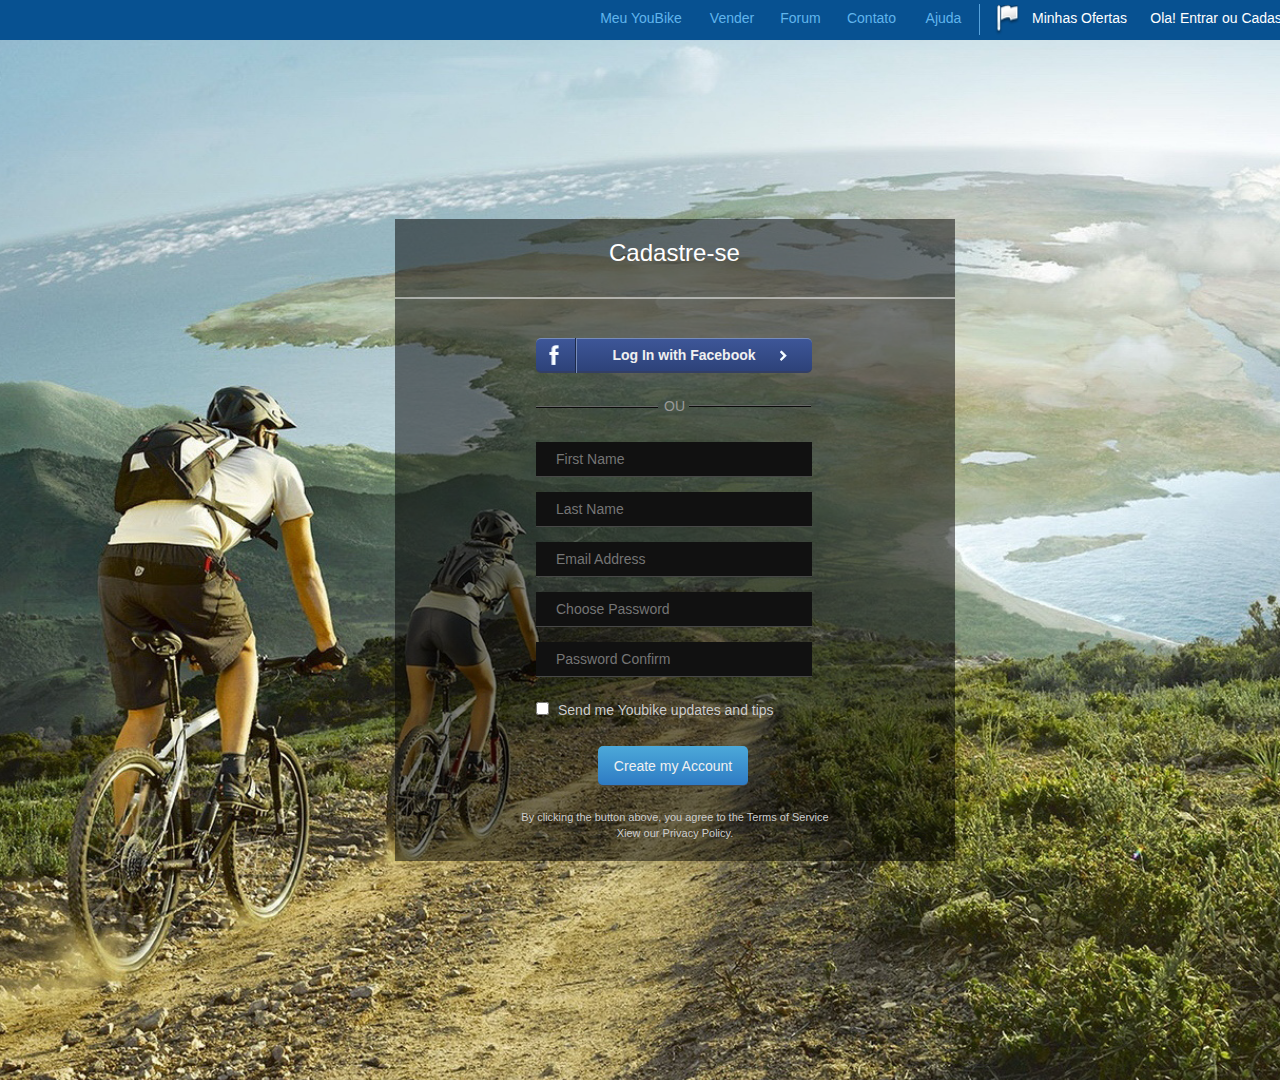
<file: index.html>
<!DOCTYPE html>
<html>
<head>
	<title></title>
	<meta charset="utf-8">
	<meta name="viewport" content="width=device-width, initial-scale=1.0">
	<link rel="stylesheet" type="text/css" href="css/style.css">
	</head>
<body>
	<div class="wraper">
		<div class="panel">
			<ul class="menu">
				<li class="tab1"><a class="a1" href="">Meu YouBike</a></li>
				<li class="tab2"><a class="a1" href="">Vender</a></li>
				<li class="tab3"><a class="a1" href="">Forum</a></li>
				<li class="tab4"><a class="a1" href="">Contato</a></li>
				<li class="tab5"><a class="a1" href="">Ajuda</a></li>
				<li class="tab6"><a class="a2" href="">Minhas Ofertas</a></li>
				<li class="tab7"><a class="a3" href="">Ola! <span class="text_a3">Entrar</span> ou <span class="text_a3">Cadastre-se</span></a></li>
			</ul>
			<div class="flag_icon"><img class="img_icon" src="img/flag_icons.png"></div>
			<div class="border"><img class="img_border" src="img/vertical_border.png"></div>
		</div>
			<div class="conteiner">
			<form name="text" action="#" method="post">
				<div><p class="head_form">Cadastre-se</p></div>
				<div class="block_head_form"></div>
				<div class="img_facebook"><img class="facebookLogo" src="img/Facebook_logo.png"></div>
				<input class="reg_facebook" type="submit" name="" value="Log In with Facebook">
				<div class="triangl_facebook"><img src="img/triangl.png"></div>
				<div class="line1"></div>
				<p class="big_text">OU</p>
				<div class="line2"></div>
			    <input class="input_txt" type="text" name="name" placeholder="First Name">
				<input class="input_txt" type="text" name="last name" placeholder="Last Name">
				<input class="input_txt" type="email" name="email" placeholder="Email Address">
				<input class="input_txt" type="password" name="password" placeholder="Choose Password">
				<input class="input_txt" type="password" name="password" placeholder="Password Confirm">
				<input class="box" type="checkbox" name="checkbox" id="checkbox">
				<label class="checkbox_txt" for="checkbox" #checkbox>Send me Youbike updates and tips</label>
				<input class="submit_tab" type="submit" value="Create my Account">
					<div class="block_By_clicking_the_button">
					<span class="By_clicking_the_button">
					By clicking the button above, you agree to the Terms of Service Xiew our Privacy Policy.
					</span>
					</div>
			</form>
			</div>
		</div>
	</body>
</html>
</file>
<file: css/style.css>
body {
	background: url(../img/Background_copy.png) no-repeat;
	background-size: cover;
	height: 1080px;
}

@font-face {
    font-family: 'Helvetica Neue Cyr Thin', Arial, Tahoma, sans-serif;
    src: url('../fonts/helveticaneue-webfont.eot');
    src: url('../fonts/helveticaneue-webfont.eot?#iefix') format('embedded-opentype'),
         url('../fonts/helveticaneue-webfont.woff2') format('woff2'),
         url('../fonts/helveticaneue-webfont.woff') format('woff'),
         url('../fonts/helveticaneue-webfont.ttf') format('truetype');
    font-weight: normal;
    font-style: normal;
}

* {
	margin: 0;
	padding: 0;
}

.wraper {
	position: absolute;
	top: 0;
	width: 1350px;
}

.panel {
	position: absolute;
	top: 0;
	left: 0;
	width: 100%;
	height: 40px;
	background: #075191;
}

.flag_icon {
	display: block;
	margin-left: 995px;
	width: 40px; 
	height: 40px;
}

.img_icon {
	position: absolute;
	top: 5px;
	width: 25px;
	height: 30px;
}

.border {
	margin-left: 979px;
	width: 3px;
}

.img_border {
	position: absolute;
	top: 4px;
}

.menu {
	margin-left: 36%;
	list-style: none;
}

.menu li {
	position: relative;
	display: inline-block;
	vertical-align: top;
	padding: 0;
}

.menu .tab1 {
	left: 100px;
	width: 110px;
	height: 40px;
	margin: 0;
}

.tab2 {
	left: 97px;
	width: 70px;
	height: 40px;
}

.tab3 {
	left: 94px;
	width: 65px;
	height: 40px;
}

.tab4 {
	left: 91px;
	width: 75px;
	height: 40px;
	
}

.tab5 {
	left: 88px;
	width: 67px;
	height: 40px;
}

.tab6 {
	left: 89px;
	width: 155px;
	height: 40px;
}

.tab6 > a {
	text-align: right;
	width: 156px;
	padding-right: 11px;
}

.tab7 {
	left: 87px;
	width: 190px;
	height: 40px;
}

a {
	display: block;
	height: 40px;
	padding-top: 10px;
	margin: 0;
	text-align: center;
	text-decoration: none;
	font-family: "Helvetica Neue Cyr Thin", sans-serif;
	font-size: 14px;
	box-sizing: border-box;
}
.a1 {
	color: rgb(96, 181, 237);
}

.a1:hover {
	background-color: #4eabda;
	color: white;
}

.a2 {
	color: rgb(255, 255, 255);
}

.a3 {
	color: rgb(255, 255, 255);
}
.a3:hover .text_a3 { /*Cтилизация кнопки "Ola! Entrar ou Cadastre-se*/
	border-bottom: 1px solid white;
}

/*Cтилизация кнопки "Ola! Entrar ou Cadastre-se*/
.a3:hover { 
	background: rgba(183,222,237,1);
	background: -moz-linear-gradient(top, rgba(183,222,237,1) 0%, rgba(113,206,239,1) 14%, rgba(33,180,226,1) 33%, rgba(47,124,197,1) 100%);
	background: -webkit-gradient(left top, left bottom, color-stop(0%, rgba(183,222,237,1)), color-stop(14%, rgba(113,206,239,1)), color-stop(33%, rgba(33,180,226,1)), color-stop(100%, rgba(47,124,197,1)));
	background: -webkit-linear-gradient(top, rgba(183,222,237,1) 0%, rgba(113,206,239,1) 14%, rgba(33,180,226,1) 33%, rgba(47,124,197,1) 100%);
	background: -o-linear-gradient(top, rgba(183,222,237,1) 0%, rgba(113,206,239,1) 14%, rgba(33,180,226,1) 33%, rgba(47,124,197,1) 100%);
	background: -ms-linear-gradient(top, rgba(183,222,237,1) 0%, rgba(113,206,239,1) 14%, rgba(33,180,226,1) 33%, rgba(47,124,197,1) 100%);
	background: linear-gradient(to bottom, rgba(183,222,237,1) 0%, rgba(113,206,239,1) 14%, rgba(33,180,226,1) 33%, rgba(47,124,197,1) 100%);
	filter: progid:DXImageTransform.Microsoft.gradient( startColorstr='#b7deed', endColorstr='#2f7cc5', GradientType=0 );
	border: 1px ridge #4eabda;
	border-top: none;
}

.text_a3 {
	border-bottom: 1px solid transparent;
}

.conteiner {
	position: absolute;
	top: 0;
	left: 50%;
	max-width: 1920px;
	min-height: 1080px;
}


form {
	position: absolute;
	top: 50%;
	left: 50%;
	max-width: 278px;
	min-height: 120px;
	padding: 65px 141px 30px;
	transform: translate(-50%, -50%);
	background-color: rgba(0, 0, 0, 0.5);
	border-top: 1px solid;
	border-color: transparent;
	z-index: 1;
	clear: both;
}


.block_head_form {
	display: inline-block;
	width: 558px;
	margin-left: -141px;
	border: 1px solid;
	border-color: rgba(255, 255, 255, 0.5);
}

.head_form {
	position: absolute;
	top: 25px;
	left: 214px;
	display: inline-block;
  	vertical-align: top;
  	width: 140px;
	font-family: "Helvetica Neue Cyr Thin", sans-serif;
	font-size: 24px;
  	color: rgb(255, 255, 255);
  	line-height: 0.667;
  	text-align: left;
  	clear: both;
}

.line1 {
	position: relative;
	top: -16px;
	left: 0px;
	width: 122px;
	height: 2px;
	display: block;
	clear: both;
	background: rgba(76,76,76,1);
	background: -moz-linear-gradient(top, rgba(76,76,76,1) 0%, rgba(89,89,89,1) 12%, rgba(102,102,102,1) 25%, rgba(71,71,71,1) 39%, rgba(44,44,44,1) 49%, rgba(0,0,0,1) 51%, rgba(17,17,17,1) 94%, rgba(43,43,43,1) 96%, rgba(28,28,28,1) 97%, rgba(19,19,19,1) 100%);
	background: -webkit-gradient(left top, left bottom, color-stop(0%, rgba(76,76,76,1)), color-stop(12%, rgba(89,89,89,1)), color-stop(25%, rgba(102,102,102,1)), color-stop(39%, rgba(71,71,71,1)), color-stop(49%, rgba(44,44,44,1)), color-stop(51%, rgba(0,0,0,1)), color-stop(94%, rgba(17,17,17,1)), color-stop(96%, rgba(43,43,43,1)), color-stop(97%, rgba(28,28,28,1)), color-stop(100%, rgba(19,19,19,1)));
	background: -webkit-linear-gradient(top, rgba(76,76,76,1) 0%, rgba(89,89,89,1) 12%, rgba(102,102,102,1) 25%, rgba(71,71,71,1) 39%, rgba(44,44,44,1) 49%, rgba(0,0,0,1) 51%, rgba(17,17,17,1) 94%, rgba(43,43,43,1) 96%, rgba(28,28,28,1) 97%, rgba(19,19,19,1) 100%);
	background: -o-linear-gradient(top, rgba(76,76,76,1) 0%, rgba(89,89,89,1) 12%, rgba(102,102,102,1) 25%, rgba(71,71,71,1) 39%, rgba(44,44,44,1) 49%, rgba(0,0,0,1) 51%, rgba(17,17,17,1) 94%, rgba(43,43,43,1) 96%, rgba(28,28,28,1) 97%, rgba(19,19,19,1) 100%);
	background: -ms-linear-gradient(top, rgba(76,76,76,1) 0%, rgba(89,89,89,1) 12%, rgba(102,102,102,1) 25%, rgba(71,71,71,1) 39%, rgba(44,44,44,1) 49%, rgba(0,0,0,1) 51%, rgba(17,17,17,1) 94%, rgba(43,43,43,1) 96%, rgba(28,28,28,1) 97%, rgba(19,19,19,1) 100%);
	background: linear-gradient(to bottom, rgba(76,76,76,1) 0%, rgba(89,89,89,1) 12%, rgba(102,102,102,1) 25%, rgba(71,71,71,1) 39%, rgba(44,44,44,1) 49%, rgba(0,0,0,1) 51%, rgba(17,17,17,1) 94%, rgba(43,43,43,1) 96%, rgba(28,28,28,1) 97%, rgba(19,19,19,1) 100%);
	filter: progid:DXImageTransform.Microsoft.gradient( startColorstr='#4c4c4c', endColorstr='#131313', GradientType=0 );
}

.big_text {
	position: relative;
	bottom: 26px;
	left: 128px;
	width: 20px;
	font-family: "Helvetica Neue Cyr Thin", sans-serif;
	font-size: 14px;
	color: rgb(153, 153, 153);
}

.line2 {
	position: relative;
	top: -35px;
	left: 153px;
	width: 122px;
	height: 2px;
	clear: both;
	background: rgba(76,76,76,1);
	background: -moz-linear-gradient(top, rgba(76,76,76,1) 0%, rgba(89,89,89,1) 12%, rgba(102,102,102,1) 25%, rgba(71,71,71,1) 39%, rgba(44,44,44,1) 49%, rgba(0,0,0,1) 51%, rgba(17,17,17,1) 94%, rgba(43,43,43,1) 96%, rgba(28,28,28,1) 97%, rgba(19,19,19,1) 100%);
	background: -webkit-gradient(left top, left bottom, color-stop(0%, rgba(76,76,76,1)), color-stop(12%, rgba(89,89,89,1)), color-stop(25%, rgba(102,102,102,1)), color-stop(39%, rgba(71,71,71,1)), color-stop(49%, rgba(44,44,44,1)), color-stop(51%, rgba(0,0,0,1)), color-stop(94%, rgba(17,17,17,1)), color-stop(96%, rgba(43,43,43,1)), color-stop(97%, rgba(28,28,28,1)), color-stop(100%, rgba(19,19,19,1)));
	background: -webkit-linear-gradient(top, rgba(76,76,76,1) 0%, rgba(89,89,89,1) 12%, rgba(102,102,102,1) 25%, rgba(71,71,71,1) 39%, rgba(44,44,44,1) 49%, rgba(0,0,0,1) 51%, rgba(17,17,17,1) 94%, rgba(43,43,43,1) 96%, rgba(28,28,28,1) 97%, rgba(19,19,19,1) 100%);
	background: -o-linear-gradient(top, rgba(76,76,76,1) 0%, rgba(89,89,89,1) 12%, rgba(102,102,102,1) 25%, rgba(71,71,71,1) 39%, rgba(44,44,44,1) 49%, rgba(0,0,0,1) 51%, rgba(17,17,17,1) 94%, rgba(43,43,43,1) 96%, rgba(28,28,28,1) 97%, rgba(19,19,19,1) 100%);
	background: -ms-linear-gradient(top, rgba(76,76,76,1) 0%, rgba(89,89,89,1) 12%, rgba(102,102,102,1) 25%, rgba(71,71,71,1) 39%, rgba(44,44,44,1) 49%, rgba(0,0,0,1) 51%, rgba(17,17,17,1) 94%, rgba(43,43,43,1) 96%, rgba(28,28,28,1) 97%, rgba(19,19,19,1) 100%);
	background: linear-gradient(to bottom, rgba(76,76,76,1) 0%, rgba(89,89,89,1) 12%, rgba(102,102,102,1) 25%, rgba(71,71,71,1) 39%, rgba(44,44,44,1) 49%, rgba(0,0,0,1) 51%, rgba(17,17,17,1) 94%, rgba(43,43,43,1) 96%, rgba(28,28,28,1) 97%, rgba(19,19,19,1) 100%);
	filter: progid:DXImageTransform.Microsoft.gradient( startColorstr='#4c4c4c', endColorstr='#131313', GradientType=0 );
}

input {
	width: 276px;
	height: 35px;
	margin-bottom: 15px;
	padding-left: 20px;
	border: none;
	border-bottom: solid 1px #484848;
	font-family: "Helvetica Neue Cyr Thin", sans-serif;
	font-size: 14px;
  	color: rgb(240, 240, 240);
  	background: -moz-linear-gradient(top,  #100f0e, #100f0e 100%);
	background: -webkit-linear-gradient(top,  #100f0e, #100f0e 100%);
	background: linear-gradient(to bottom,  #111111, #111111 100%);
	box-sizing: border-box;

}

.input_txt:hover {
	background: #1b5288;
	color: white;
	-webkit-box-shadow: 0px 0px 8px 3px rgba(104,155,205,1);
   -moz-box-shadow: 0px 0px 8px 3px rgba(104,155,205,1);
   box-shadow: 0px 0px 8px 3px rgba(104,155,205,1);
}

.reg_facebook {
	/*position: absolute;*/
	width: 276px;
	height: 35px;
	margin-bottom: 17px;
	font-weight: bolder;
	font-size: 14px;
	border-radius: 5px;
	border-top: 1px solid #778cb9;
	border-bottom: 2px solid #333f65;
	background: -moz-linear-gradient(top,  #3d5698, #2d4279 100%);
	background: -webkit-linear-gradient(top,  #3d5698, #2d4279 100%);
	background: linear-gradient(to bottom,  #3d5698, #2d4279 100%);
	box-sizing: border-box;
	z-index: 3;
}

.reg_facebook:hover {
	text-decoration: underline;
}

.img_facebook {
	position: relative;
	top: 35px;
	left: 3px;
	width: 37px;
	height: 35px;
	border-right: 1px solid #778cb9;
	z-index: 2;
	clear: both;
}

 .facebookLogo {
 	position: relative;
 	width: 36px;
 	height: 35px;
 	border-right: 0.5px solid #1d2a4a;
 	z-index: 2;
 	clear: both;
}

.triangl_facebook {
	position: relative;
	top: -48px;
	left: 236px;
	width: 25px;
	clear: both;
}

.checkbox_txt {
	font-family: "Helvetica Neue Cyr Thin", sans-serif;
	font-size: 14px;
    color: rgb(204, 204, 204);
	text-align: left;
	line-height: 2;
}

.box {
	width: 13px;
	height: 13px;
	margin: 10px 5px 0px 0px;
}
 
.submit_tab:hover {
	text-decoration: underline;
}
  
.submit_tab {
	position: relative;
	top: 22px;
	left: 62px;
	width: 150px;
	height: 40px;
	padding: 0;
	border-radius: 5px;
	background: -moz-linear-gradient(top,  #4ca9d9, #2e7bc4 100%);
	background: -webkit-linear-gradient(top,  #4ca9d9, #2e7bc4 100%);
	background: linear-gradient(to bottom,  #4ca9d9, #2e7bc4 100%);
}

.block_By_clicking_the_button {
	position: relative;
	top: 10px;
	left: -15px;
	width: 315px;

}

.By_clicking_the_button {
	display: inline-block;
	vertical-align: top;
	width: 308px;
	margin-top: 20px;
	font-family: "Helvetica Neue Cyr Thin", sans-serif;
	font-size: 11px;
	color: rgb(204, 204, 204);
	line-height: 1.455;
	text-align: center;
}
</file>
